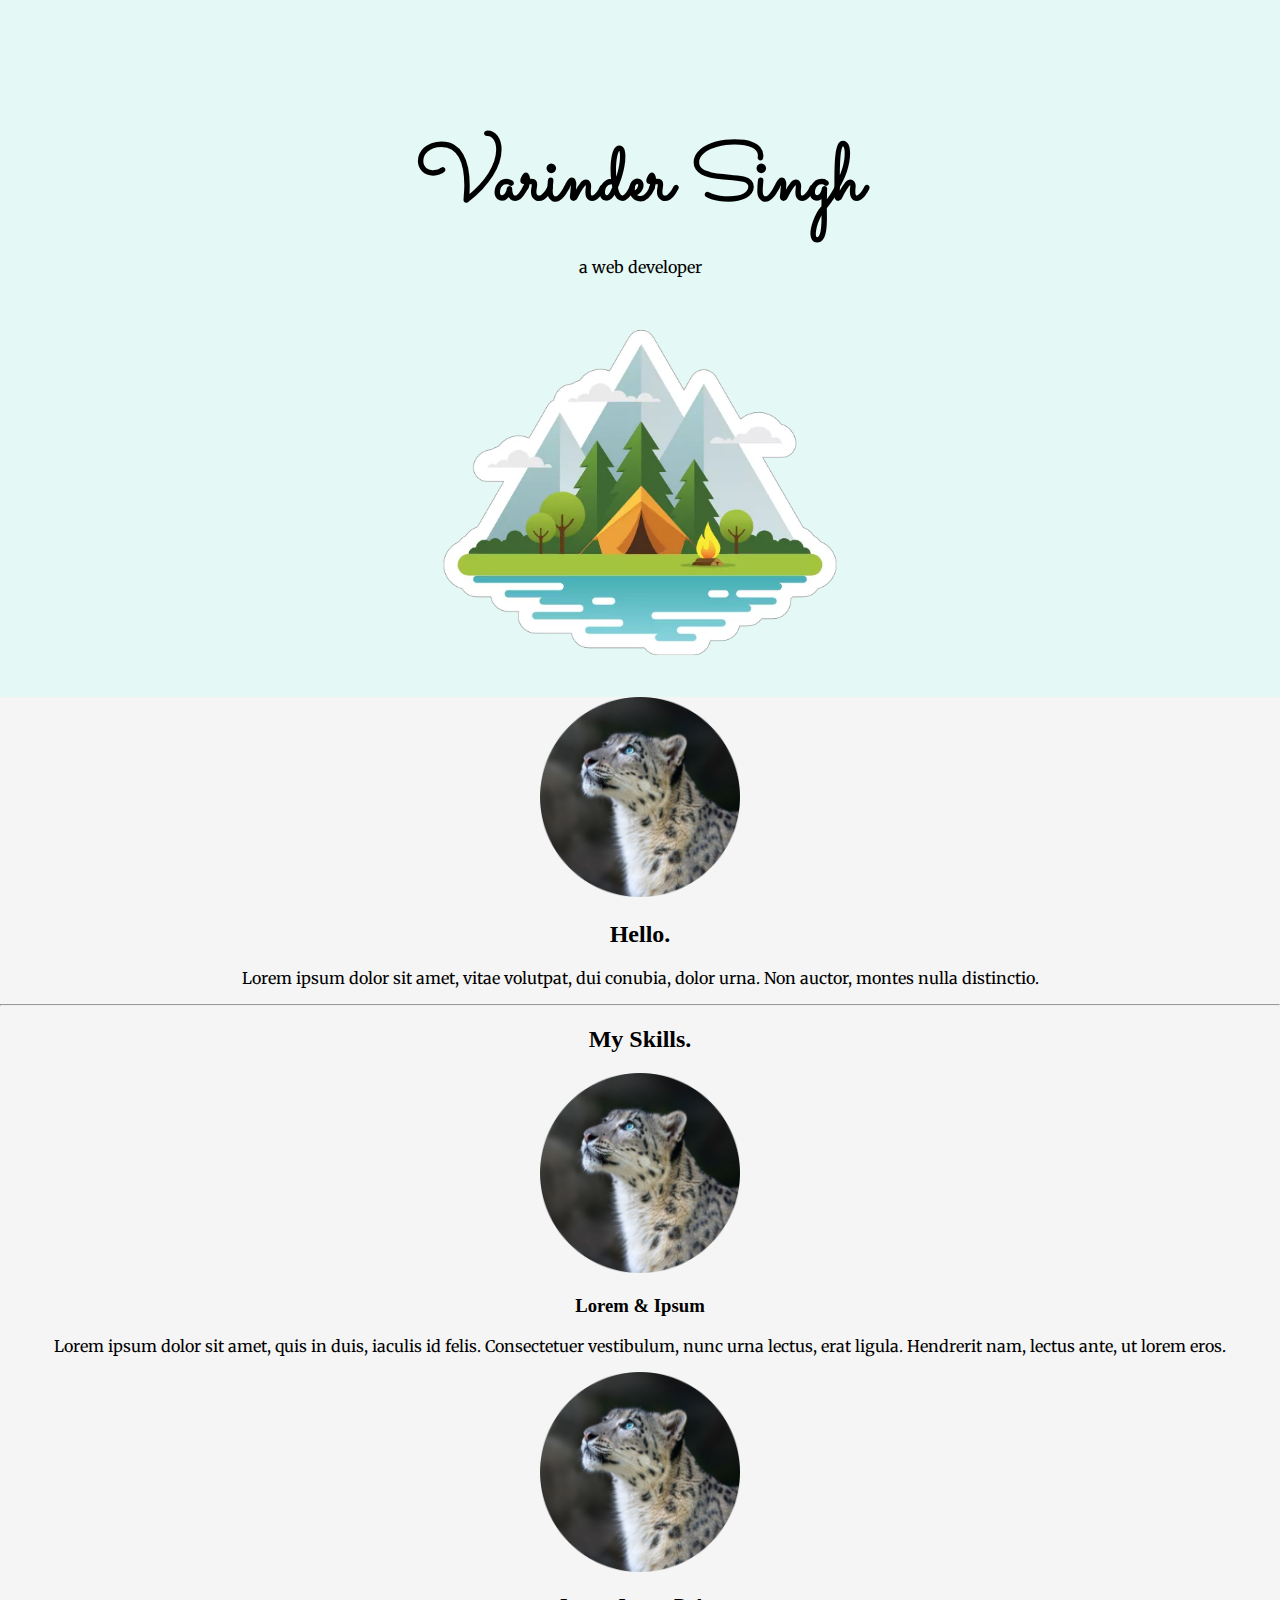
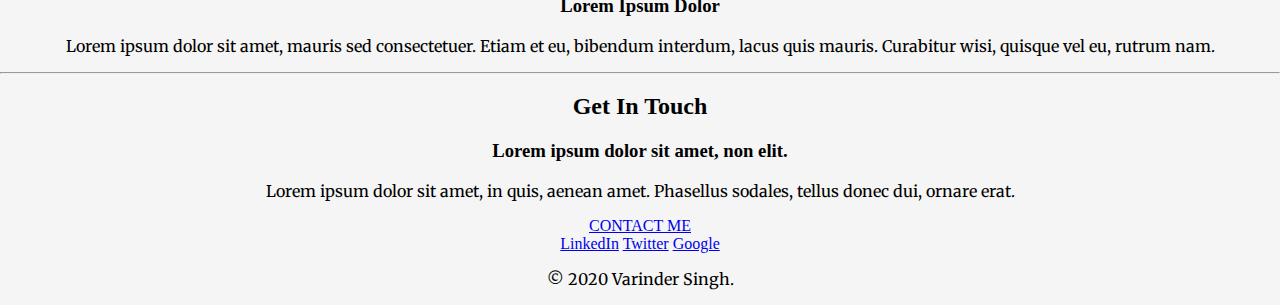
<file: index.html>
<!DOCTYPE html>
<html>

<head>
    <meta charset="utf-8">
    <title> Varinder Singh</title>
    <link rel="icon" href="images/nature.png">
    <link rel="stylesheet" href="css/styles.css">
    <link href="https://fonts.googleapis.com/css2?family=Sacramento&display=swap" rel="stylesheet">
    <link href="https://fonts.googleapis.com/css2?family=Merriweather:wght@300&display=swap" rel="stylesheet">
</head>

<body>
    <div class="top-container">
        <h1 class="varinder">Varinder Singh</h1>
        <p>a web developer</p>
        <img class="mountain" src="images/mountain.jpg" alt="mountain-img">
    </div>

    <div class="middle-container">
        <div class="profile">
            <img class="profile-pic" src="images/snowLeopard.png" alt="">
            <h2>Hello.</h2>
            <p>Lorem ipsum dolor sit amet, vitae volutpat, dui conubia, dolor urna. Non auctor, montes nulla distinctio.</p>
        </div>
        <hr>
        <div class="skills">
            <h2>My Skills.</h2>
            <div class="skill-row">
                <img class="profile-pic" src="images/snowLeopard.png" alt="">
                <h3>Lorem & Ipsum</h3>
                <p>Lorem ipsum dolor sit amet, quis in duis, iaculis id felis. Consectetuer vestibulum, nunc urna lectus, erat ligula. Hendrerit nam, lectus ante, ut lorem eros.</p>
            </div>
            <div class="skill-row">
                <img class="profile-pic" src="images/snowLeopard.png" alt="">
                <h3>Lorem Ipsum Dolor</h3>
                <p>Lorem ipsum dolor sit amet, mauris sed consectetuer. Etiam et eu, bibendum interdum, lacus quis mauris. Curabitur wisi, quisque vel eu, rutrum nam.</p>
            </div>
        </div>
        <hr>
        <div class="contact-me">
            <h2>Get In Touch</h2>
            <h3>Lorem ipsum dolor sit amet, non elit.</h3>
            <p>Lorem ipsum dolor sit amet, in quis, aenean amet. Phasellus sodales, tellus donec dui, ornare erat.</p>
            <a class="btn" href="mailto:name@email.com">CONTACT ME</a>
        </div>
    </div>


    <div class="bottom-container">
        <a class="footer-link" href="https://www.linkedin.com/">LinkedIn</a>
        <a class="footer-link" href="https://twitter.com/">Twitter</a>
        <a class="footer-link" href="https://www.google.co.in/">Google</a>
        <p>© 2020 Varinder Singh.</p>
    </div>

</body>

</html>
</file>
<file: css/styles.css>
body {
    margin: 0px 0px auto 0px;
    background-color: whitesmoke;
    text-align: center;
}

.top-container {
    padding-top: 25px;
    position: relative;
    background-color: #E4F9F5;
}
.mountain{
    width: 400px;
}
.profile-pic {
    width: 200px;
}
.varinder {
    font-family: 'Sacramento', cursive;
    font-size: 500%;
    margin-top: 100px;
    margin-bottom: 0;
}
p {
    font-family: 'Merriweather', serif;
}
</file>
